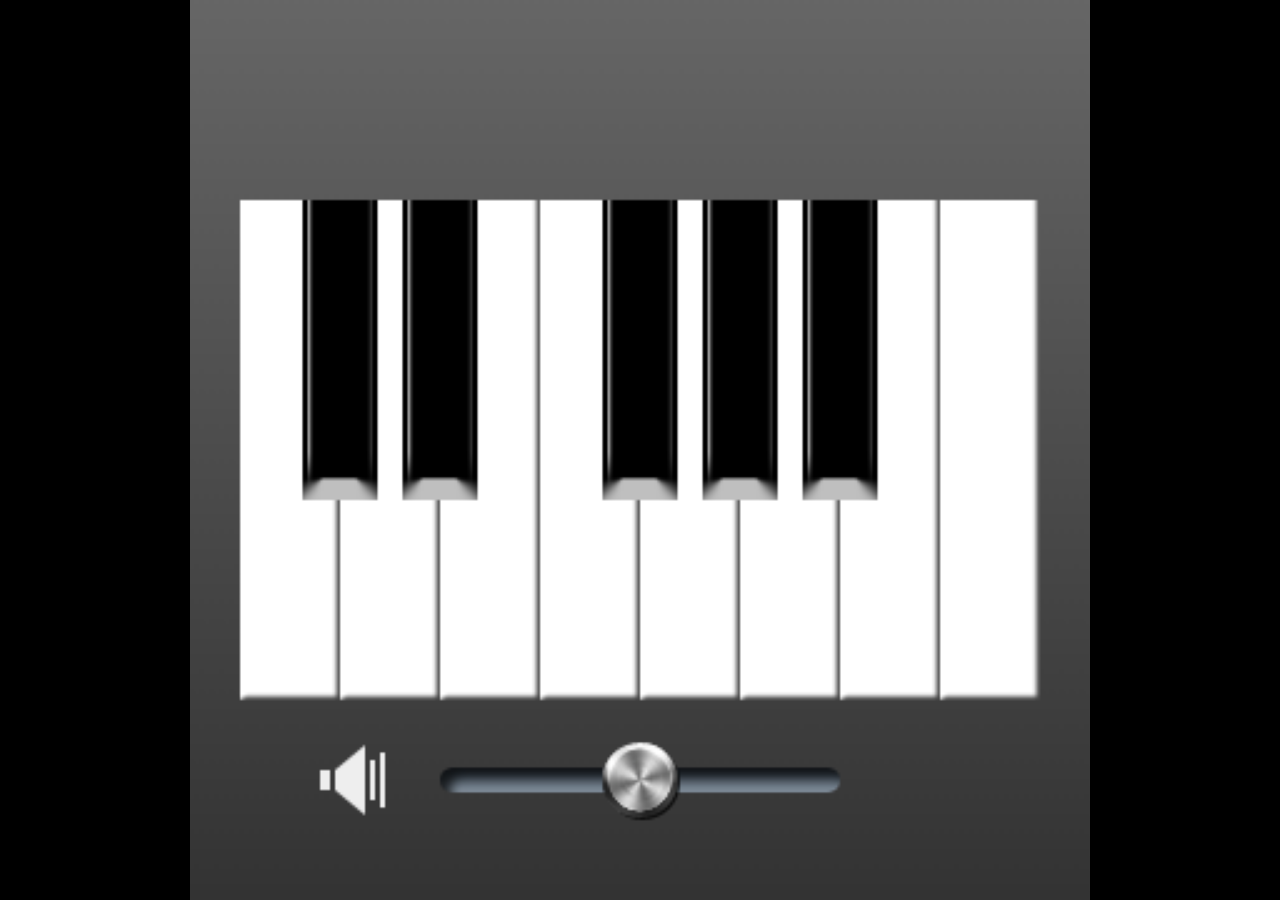
<file: index.html>
<!DOCTYPE html>
<html lang="ja">
    <head>
        <meta charset="UTF-8">
        <meta name="viewport" content="width=device-width, user-scalable=no">
        <meta name="apple-mobile-web-app-capable" content="yes">
        <title>Tiny Piano</title>
        <link rel="stylesheet" href="index.css">
        <script src="js/enchant.js"></script>
        <script src="js/app.js"></script>
    </head>
    <body>
        <script type="text/javascript">
            var gaJsHost = (("https:" == document.location.protocol) ? "https://ssl." : "http://www.");
            document.write(unescape("%3Cscript src='" + gaJsHost + "google-analytics.com/ga.js' type='text/javascript'%3E%3C/script%3E"));
        </script>
        <script type="text/javascript">
            try {
                var pageTracker = _gat._getTracker("UA-51074058-3");
                pageTracker._trackPageview();
            } catch(err) {}
        </script>
    </body>
</html>
</file>
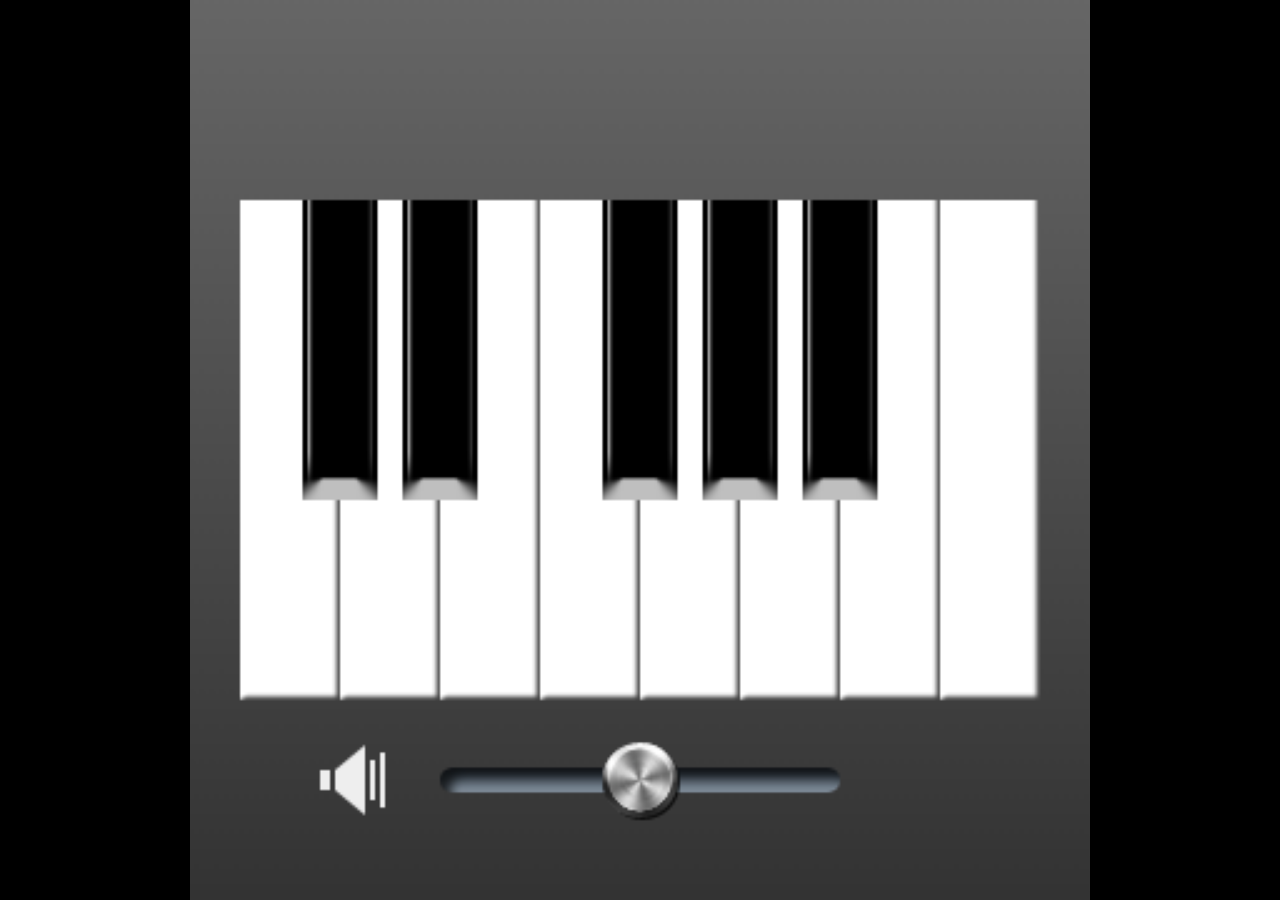
<file: app/index.html>
<!DOCTYPE html>
<html lang="ja">
    <head>
        <meta charset="UTF-8">
        <meta name="viewport" content="width=device-width, user-scalable=no">
        <meta name="apple-mobile-web-app-capable" content="yes">
        <title>Piano</title>
        <link rel="stylesheet" href="index.css">
        <script src="js/enchant.js"></script>
        <script src="js/app.js"></script>
    </head>
    <body></body>
</html>
</file>
<file: index.css>
body {
    position : absolute;
    top : 0;
    left : 0;
    right : 0;
    bottom : 0;
    margin  : auto;
    background-color : #000;
}
</file>
<file: app/index.css>
body {
    position : absolute;
    top : 0;
    left : 0;
    right : 0;
    bottom : 0;
    margin  : auto;
    background-color : #000;
}
</file>
